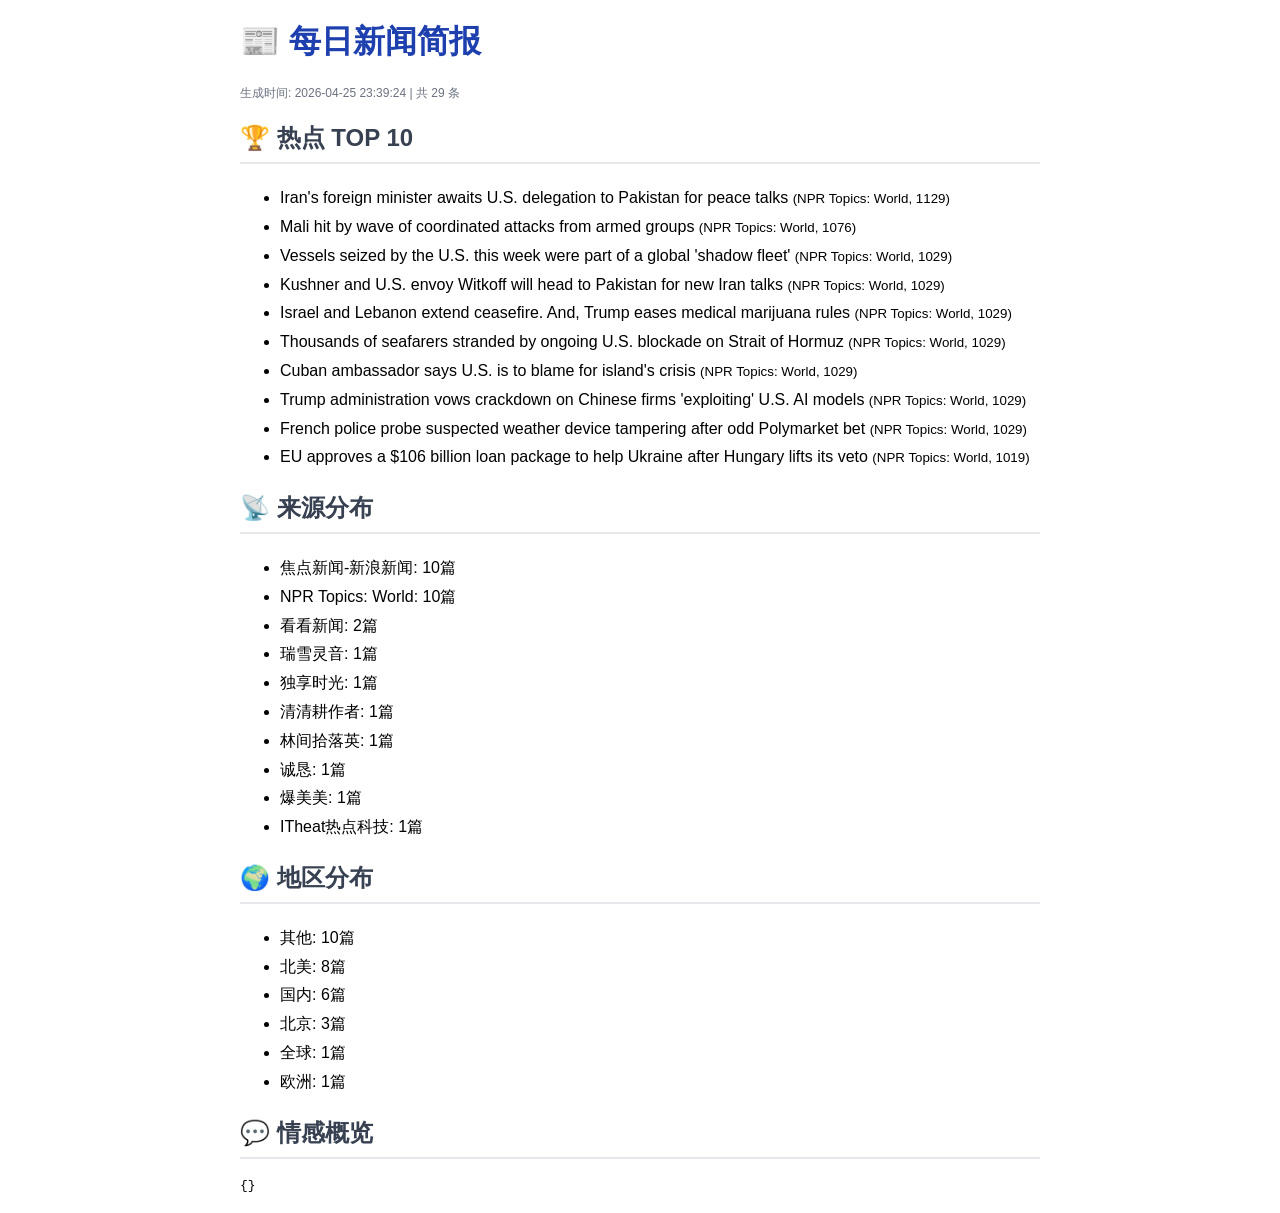
<file: daily_briefs/brief_2026-04-25.html>
<html><head><meta charset="utf-8"><title>每日简报 2026-04-25</title>
<style>body{font-family:'Microsoft YaHei',sans-serif;max-width:800px;margin:auto;padding:20px;}
h1{color:#1e40af;}h2{color:#374151;border-bottom:2px solid #e5e7eb;padding-bottom:8px;}
ul{line-height:1.8;}.meta{color:#6b7280;font-size:12px;}</style></head><body>
<h1>📰 每日新闻简报</h1><p class="meta">生成时间: 2026-04-25 23:39:24 | 共 29 条</p>
<h2>🏆 热点 TOP 10</h2><ul><li>Iran's foreign minister awaits U.S. delegation to Pakistan for peace talks <small>(NPR Topics: World, 1129)</small></li><li>Mali hit by wave of coordinated attacks from armed groups <small>(NPR Topics: World, 1076)</small></li><li>Vessels seized by the U.S. this week were part of a global 'shadow fleet' <small>(NPR Topics: World, 1029)</small></li><li>Kushner and U.S. envoy Witkoff will head to Pakistan for new Iran talks <small>(NPR Topics: World, 1029)</small></li><li>Israel and Lebanon extend ceasefire. And, Trump eases medical marijuana rules <small>(NPR Topics: World, 1029)</small></li><li>Thousands of seafarers stranded by ongoing U.S. blockade on Strait of Hormuz <small>(NPR Topics: World, 1029)</small></li><li>Cuban ambassador says U.S. is to blame for island's crisis <small>(NPR Topics: World, 1029)</small></li><li>Trump administration vows crackdown on Chinese firms 'exploiting' U.S. AI models <small>(NPR Topics: World, 1029)</small></li><li>French police probe suspected weather device tampering after odd Polymarket bet <small>(NPR Topics: World, 1029)</small></li><li>EU approves a $106 billion loan package to help Ukraine after Hungary lifts its veto <small>(NPR Topics: World, 1019)</small></li></ul>
<h2>📡 来源分布</h2><ul><li>焦点新闻-新浪新闻: 10篇</li><li>NPR Topics: World: 10篇</li><li>看看新闻: 2篇</li><li>瑞雪灵音: 1篇</li><li>独享时光: 1篇</li><li>清清耕作者: 1篇</li><li>林间拾落英: 1篇</li><li>诚恳: 1篇</li><li>爆美美: 1篇</li><li>ITheat热点科技: 1篇</li></ul>
<h2>🌍 地区分布</h2><ul><li>其他: 10篇</li><li>北美: 8篇</li><li>国内: 6篇</li><li>北京: 3篇</li><li>全球: 1篇</li><li>欧洲: 1篇</li></ul>
<h2>💬 情感概览</h2><pre>{}</pre>
</body></html>
</file>
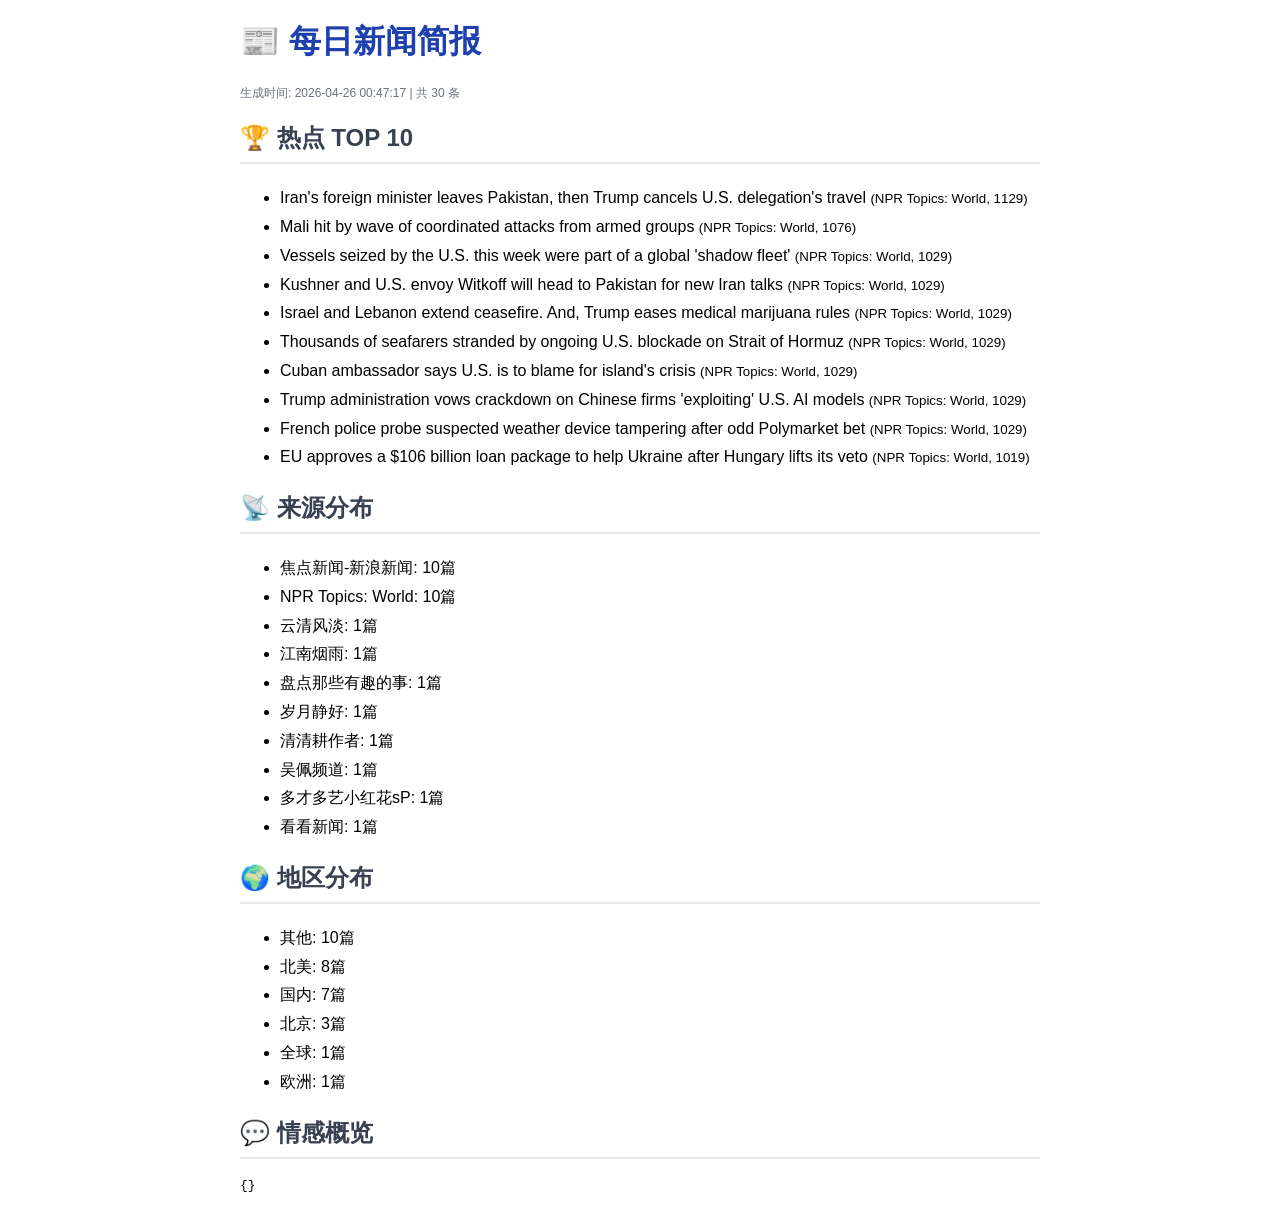
<file: daily_briefs/brief_2026-04-26.html>
<html><head><meta charset="utf-8"><title>每日简报 2026-04-26</title>
<style>body{font-family:'Microsoft YaHei',sans-serif;max-width:800px;margin:auto;padding:20px;}
h1{color:#1e40af;}h2{color:#374151;border-bottom:2px solid #e5e7eb;padding-bottom:8px;}
ul{line-height:1.8;}.meta{color:#6b7280;font-size:12px;}</style></head><body>
<h1>📰 每日新闻简报</h1><p class="meta">生成时间: 2026-04-26 00:47:17 | 共 30 条</p>
<h2>🏆 热点 TOP 10</h2><ul><li>Iran's foreign minister leaves Pakistan, then Trump cancels U.S. delegation's travel <small>(NPR Topics: World, 1129)</small></li><li>Mali hit by wave of coordinated attacks from armed groups <small>(NPR Topics: World, 1076)</small></li><li>Vessels seized by the U.S. this week were part of a global 'shadow fleet' <small>(NPR Topics: World, 1029)</small></li><li>Kushner and U.S. envoy Witkoff will head to Pakistan for new Iran talks <small>(NPR Topics: World, 1029)</small></li><li>Israel and Lebanon extend ceasefire. And, Trump eases medical marijuana rules <small>(NPR Topics: World, 1029)</small></li><li>Thousands of seafarers stranded by ongoing U.S. blockade on Strait of Hormuz <small>(NPR Topics: World, 1029)</small></li><li>Cuban ambassador says U.S. is to blame for island's crisis <small>(NPR Topics: World, 1029)</small></li><li>Trump administration vows crackdown on Chinese firms 'exploiting' U.S. AI models <small>(NPR Topics: World, 1029)</small></li><li>French police probe suspected weather device tampering after odd Polymarket bet <small>(NPR Topics: World, 1029)</small></li><li>EU approves a $106 billion loan package to help Ukraine after Hungary lifts its veto <small>(NPR Topics: World, 1019)</small></li></ul>
<h2>📡 来源分布</h2><ul><li>焦点新闻-新浪新闻: 10篇</li><li>NPR Topics: World: 10篇</li><li>云清风淡: 1篇</li><li>江南烟雨: 1篇</li><li>盘点那些有趣的事: 1篇</li><li>岁月静好: 1篇</li><li>清清耕作者: 1篇</li><li>吴佩频道: 1篇</li><li>多才多艺小红花sP: 1篇</li><li>看看新闻: 1篇</li></ul>
<h2>🌍 地区分布</h2><ul><li>其他: 10篇</li><li>北美: 8篇</li><li>国内: 7篇</li><li>北京: 3篇</li><li>全球: 1篇</li><li>欧洲: 1篇</li></ul>
<h2>💬 情感概览</h2><pre>{}</pre>
</body></html>
</file>
